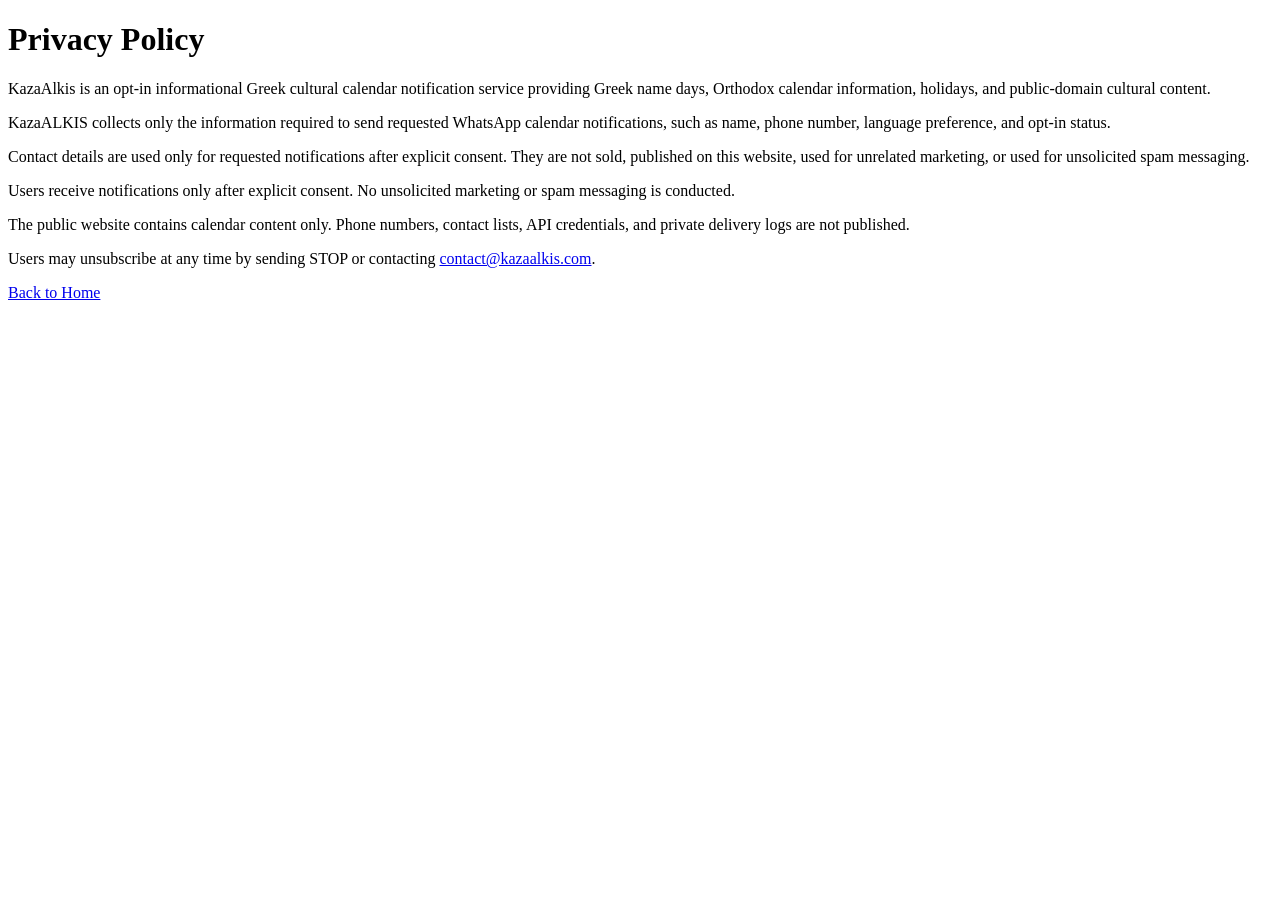
<file: privacy.html>
<!DOCTYPE html>
<html lang="en">
<head>
  <meta charset="UTF-8">
  <meta name="viewport" content="width=device-width, initial-scale=1">
  <title>Privacy Policy | KazaALKIS</title>
</head>
<body>
  <main>
    <h1>Privacy Policy</h1>
    <p>
      KazaAlkis is an opt-in informational Greek cultural calendar notification
      service providing Greek name days, Orthodox calendar information, holidays,
      and public-domain cultural content.
    </p>
    <p>
      KazaALKIS collects only the information required to send requested
      WhatsApp calendar notifications, such as name, phone number, language
      preference, and opt-in status.
    </p>
    <p>
      Contact details are used only for requested notifications after explicit
      consent. They are not sold, published on this website, used for unrelated
      marketing, or used for unsolicited spam messaging.
    </p>
    <p>
      Users receive notifications only after explicit consent. No unsolicited
      marketing or spam messaging is conducted.
    </p>
    <p>
      The public website contains calendar content only. Phone numbers,
      contact lists, API credentials, and private delivery logs are not
      published.
    </p>
    <p>
      Users may unsubscribe at any time by sending STOP or contacting
      <a href="mailto:contact@kazaalkis.com">contact@kazaalkis.com</a>.
    </p>
    <p><a href="index.html">Back to Home</a></p>
  </main>
</body>
</html>
</file>
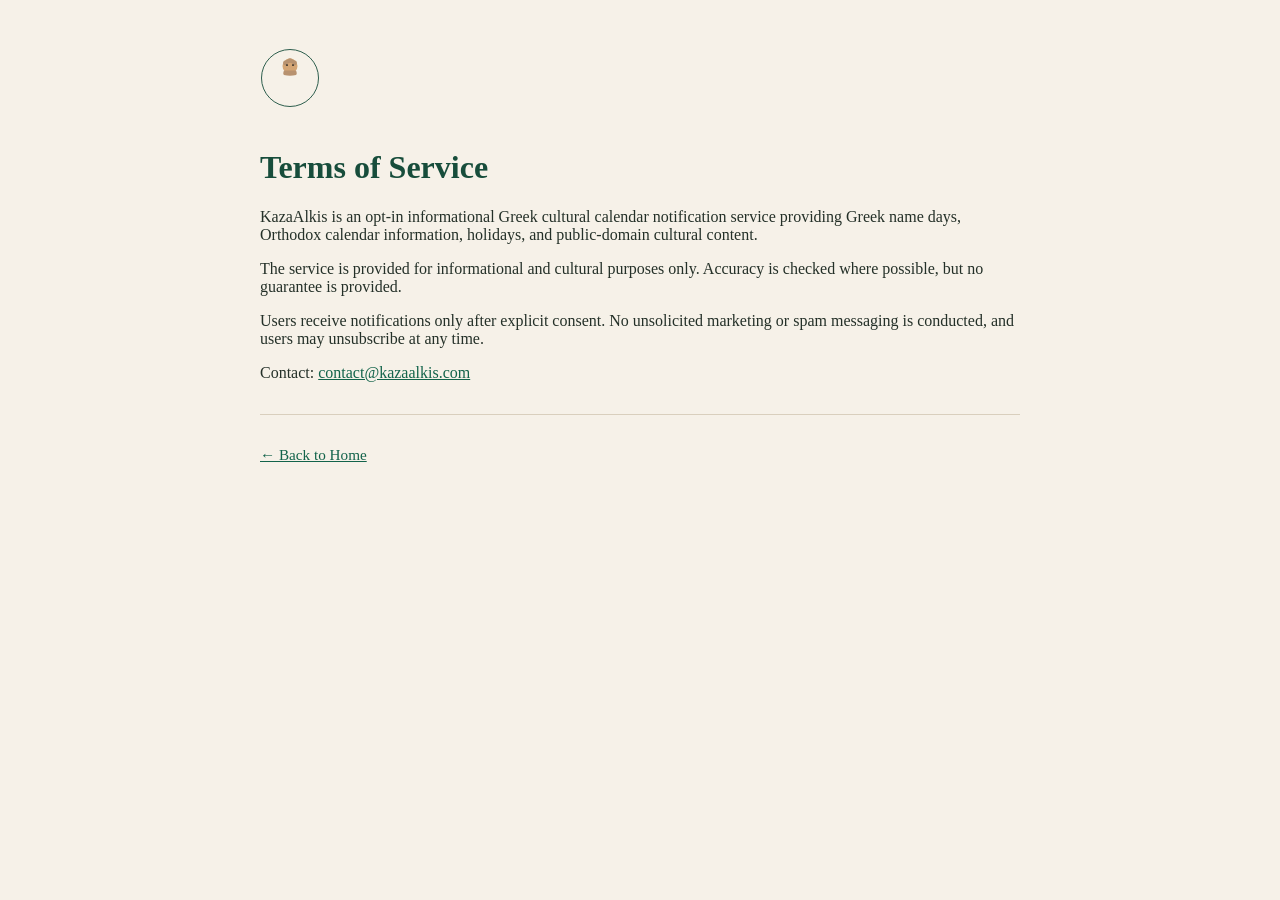
<file: terms.html>
<!DOCTYPE html>
<html lang="en">
<head>
  <meta charset="UTF-8">
  <meta name="viewport" content="width=device-width, initial-scale=1">
  <title>Terms of Service | KazaALKIS</title>
  <style>
    :root { color-scheme: light; font-family: Georgia, serif; }
    body { margin: 0; background: #f6f1e8; color: #243028; }
    main { max-width: 760px; margin: 0 auto; padding: 48px 22px; }
    h1, h2 { color: #174d3b; }
    a { color: #12634a; }
    footer { margin-top: 32px; font-size: 0.95rem; color: #59635e; border-top: 1px solid #d9cfbd; padding-top: 16px; }
    .logo { width: 60px; height: 60px; margin-bottom: 16px; }
  </style>
</head>
<body>
  <main>
    <svg class="logo" viewBox="0 0 200 200" xmlns="http://www.w3.org/2000/svg">
      <circle cx="100" cy="100" r="95" fill="#f6f1e8" stroke="#174d3b" stroke-width="3"/>
      <circle cx="100" cy="60" r="25" fill="#d4a574"/>
      <path d="M 80 75 Q 75 85 80 90 Q 100 95 120 90 Q 125 85 120 75" fill="#b8926f"/>
      <circle cx="85" cy="50" r="8" fill="#b8926f"/>
      <circle cx="92" cy="45" r="7" fill="#b8926f"/>
      <circle cx="100" cy="42" r="8" fill="#b8926f"/>
      <circle cx="108" cy="45" r="7" fill="#b8926f"/>
      <circle cx="115" cy="50" r="8" fill="#b8926f"/>
      <circle cx="90" cy="57" r="3" fill="#1a1a1a"/>
      <circle cx="110" cy="57" r="3" fill="#1a1a1a"/>
    </svg>
    
    <h1>Terms of Service</h1>
    <p>
      KazaAlkis is an opt-in informational Greek cultural calendar notification
      service providing Greek name days, Orthodox calendar information, holidays,
      and public-domain cultural content.
    </p>
    <p>
      The service is provided for informational and cultural purposes only.
      Accuracy is checked where possible, but no guarantee is provided.
    </p>
    <p>
      Users receive notifications only after explicit consent. No unsolicited
      marketing or spam messaging is conducted, and users may unsubscribe at any
      time.
    </p>
    <p>Contact: <a href="mailto:contact@kazaalkis.com">contact@kazaalkis.com</a></p>
    
    <footer>
      <p><a href="index.html">← Back to Home</a></p>
    </footer>
  </main>
</body>
</html>
</file>
